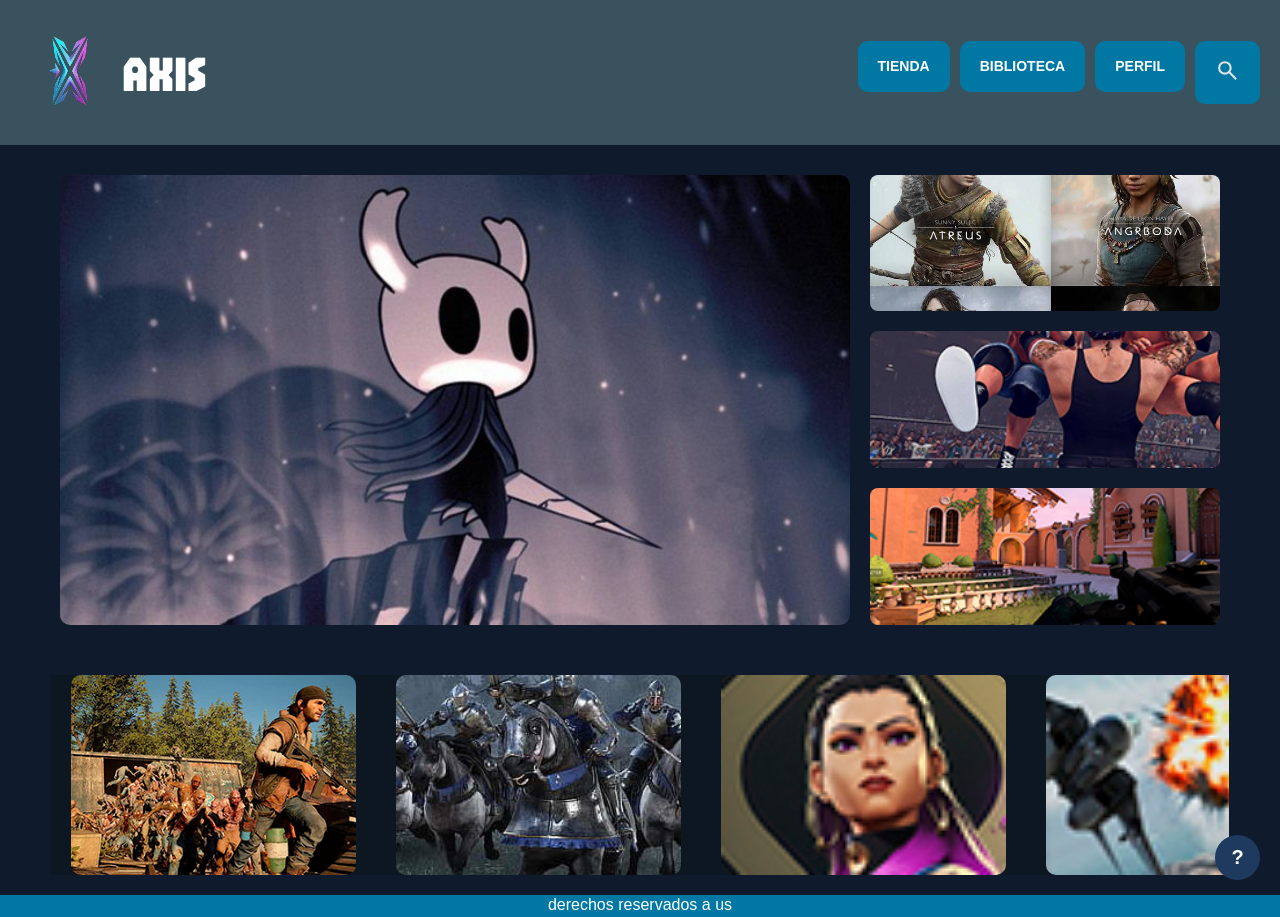
<file: index.html>
<!doctype html>
<html lang="es">
  <head>
    <meta charset="UTF-8" />
    <meta name="viewport" content="width=device-width, initial-scale=1.0" />
    <link rel="stylesheet" href="css/normalize.css" />
    <link rel="stylesheet" href="css/style.css" />
    <link rel="preconnect" href="https://fonts.googleapis.com">
<link rel="preconnect" href="https://fonts.gstatic.com" crossorigin>
<link href="https://fonts.googleapis.com/css2?family=Jaro:opsz@6..72&display=swap" rel="stylesheet">
    <title>Axis - Inicio</title>
  </head>

  <body>

    <header class="header">
      <div class="header-logo">
        <img src="img/Gemini_Generated_Image_lyifvlyifvlyifvl-removebg-preview.png" alt="Logo Axis" />
        <h1>AXIS</h1>
      </div>
      <nav class="header-nav">
        <ul class="header-nav-list">
          <li><a href="shop.html">TIENDA</a></li>
          <li><a href="library.html">BIBLIOTECA</a></li>
          <li><a href="profile.html">PERFIL</a></li>
          <li class="header-search-item"><a href="#"><div class="header-search">
        <img src="img/search_24dp_E3E3E3_FILL0_wght400_GRAD0_opsz24.svg" alt="Buscar" />
      </div></a></li>
        </ul>
      </nav>
    </header>

    <main>
      <div class="content">
        <div class="home-banner">
          <div class="home-banner-featured">
            <img src="img\hollow_knight.jpg" alt="Juego destacado" />
          </div>
          
          <div class="home-banner-info">
            <div class="home-banner-info-box">
              <img src="img/highlight-1.jpg" alt="Info 1" />
            </div>
            <div class="home-banner-info-box">
              <img src="img/slider-1.jpg" alt="Info 2" />
            </div>
            <div class="home-banner-info-box">
              <img src="img/slider-5.png" alt="Info 3" />
            </div>
          </div>
        </div>

        <!-- Sección: Fila de juegos recientes -->
        <div class="home-games-row">
          <div class="carrusel-track">
              <div class="itemCarrousel"><img src="img\news-1.jpg" alt="1"></div>
              <div class="itemCarrousel"><img src="img\game-16.jpg" alt="2"></div>
              <div class="itemCarrousel"><img src="img\news-5.jpg" alt="3"></div>
              <div class="itemCarrousel"><img src="img\news-4.jpg" alt="4"></div>
              <div class="itemCarrousel"><img src="img\news-2.jpg" alt="5"></div>
              <div class="itemCarrousel"><img src="img\game-19.jpg" alt="6"></div>
              <div class="itemCarrousel"><img src="img\game-16.jpg" alt="7"></div>
              <div class="itemCarrousel"><img src="img\game-17.jpg" alt="8"></div>

              <div class="itemCarrousel"><img src="img\news-1.jpg" alt="1"></div>
              <div class="itemCarrousel"><img src="img\game-16.jpg" alt="2"></div>
              <div class="itemCarrousel"><img src="img\news-5.jpg" alt="3"></div>
              <div class="itemCarrousel"><img src="img\news-4.jpg" alt="4"></div>
              <div class="itemCarrousel"><img src="img\news-2.jpg" alt="5"></div>
              <div class="itemCarrousel"><img src="img\game-19.jpg" alt="6"></div>
          </div>
      </div>

      </div>
    </main>

    <div class="help-btn">?</div>

    <footer>
      <p>derechos reservados a us</p>
    </footer>

  </body>
</html>
</file>
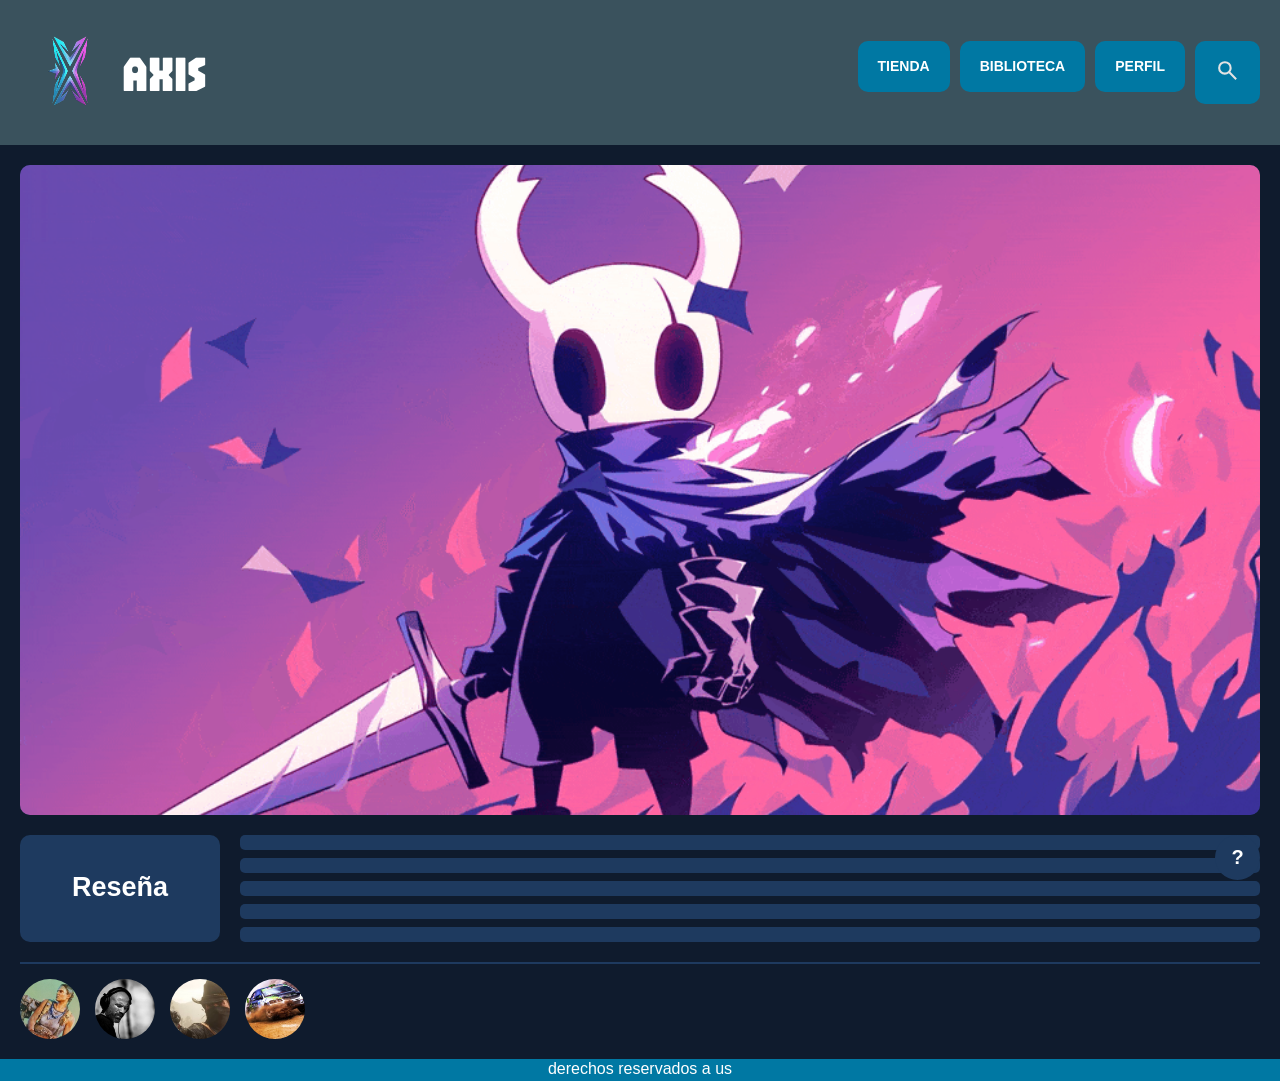
<file: game.html>
<!doctype html>
<html lang="es">
  <head>
    <meta charset="UTF-8" />
    <meta name="viewport" content="width=device-width, initial-scale=1.0" />
    <link rel="stylesheet" href="css/normalize.css" />
    <link rel="stylesheet" href="css/style.css" />
    <link rel="preconnect" href="https://fonts.googleapis.com">
    <link rel="preconnect" href="https://fonts.gstatic.com" crossorigin>
    <link href="https://fonts.googleapis.com/css2?family=Jaro:opsz@6..72&display=swap" rel="stylesheet">
    <title>Axis - Detalle de juego</title>
  </head>

  <body>

    <header class="header">
      <div class="header-logo">
        <img src="img/Gemini_Generated_Image_lyifvlyifvlyifvl-removebg-preview.png" alt="Logo Axis" />
<h1><a href="index.html">AXIS</a></h1>      </div>
      <nav class="header-nav">
        <ul class="header-nav-list">
          <li><a href="shop.html">TIENDA</a></li>
          <li><a href="library.html">BIBLIOTECA</a></li>
          <li><a href="profile.html">PERFIL</a></li>
          <li class="header-search-item"><a href="search.html"><div class="header-search">
        <img src="img/search_24dp_E3E3E3_FILL0_wght400_GRAD0_opsz24.svg" alt="Buscar" />
      </div></a></li>
        </ul>
      </nav>
    </header>

    <main>
      <div class="content">
        <div class="gif-main">
          <img src="img/hollow-knight-the-knight-nail-held-ready-purple-gradient-gif-desktop-wallpaper-preview.gif" alt="Banner del juego" />
        </div>

        <div class="detalle-info">
          <div class="detalle-info-left">
            <h2>Reseña</h2>
          </div>
          <div class="detalle-info-right">
            <div class="detalle-info-bar"></div>
            <div class="detalle-info-bar"></div>
            <div class="detalle-info-bar"></div>
            <div class="detalle-info-bar"></div>
            <div class="detalle-info-bar"></div>
          </div>
        </div>
        <div class="detalle-reviews">
          <div class="detalle-review-avatar">
            <img src="img\main-game-11.jpg" alt="Usuario 1" />
          </div>
          <div class="detalle-review-avatar">
            <img src="img\latest-1.jpg" alt="Usuario 2" />
          </div>
          <div class="detalle-review-avatar">
            <img src="img\latest-2.jpg" alt="Usuario 3" />
          </div>
          <div class="detalle-review-avatar">
            <img src="img\latest-6.jpg" alt="Usuario 4" />
          </div>
        </div>

      </div>
    </main>

    <div class="help-btn">?</div>

    <footer>
      <p>derechos reservados a us</p>
    </footer>

  </body>
</html>
</file>
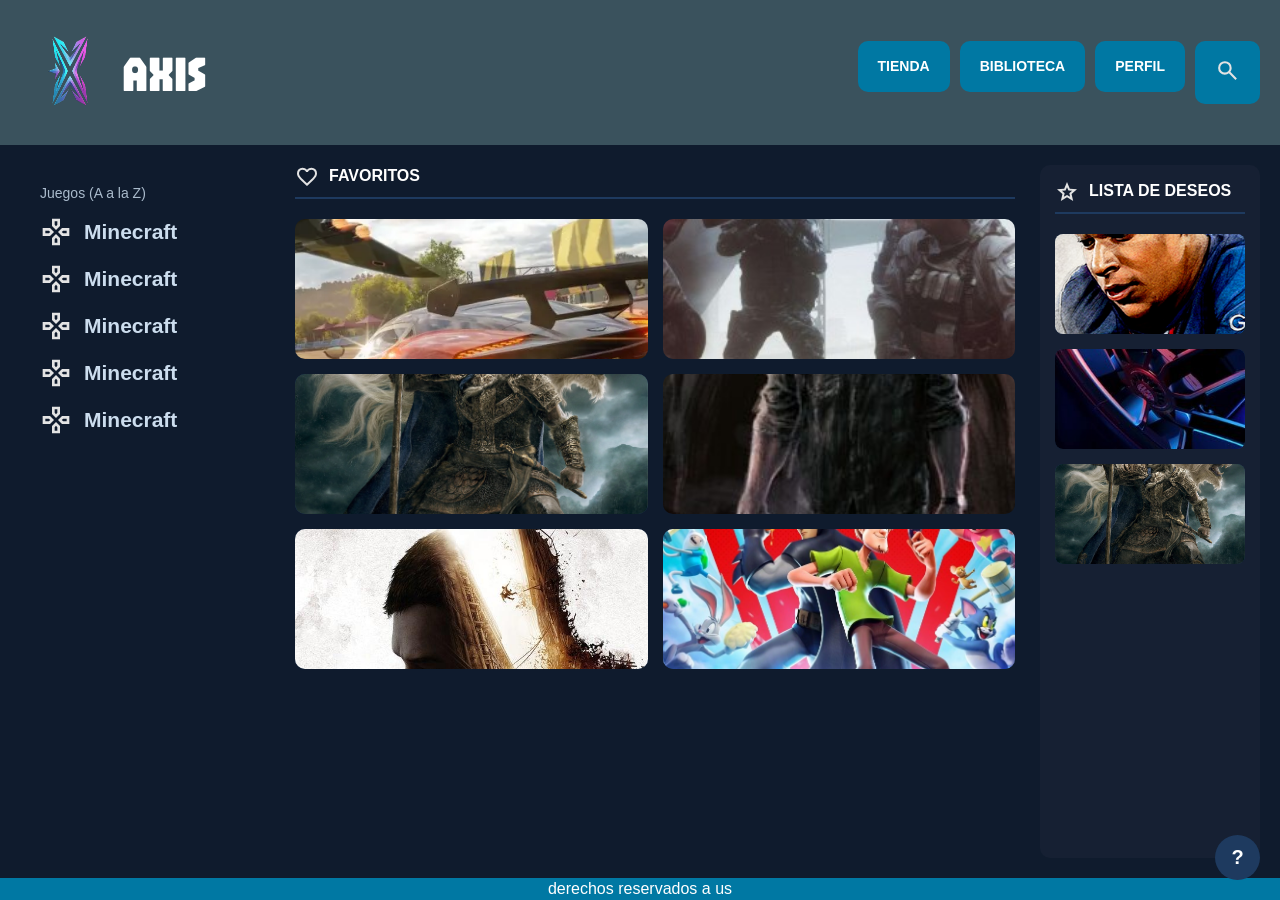
<file: library.html>
<!doctype html>
<html lang="es">
  <head>
    <meta charset="UTF-8" />
    <meta name="viewport" content="width=device-width, initial-scale=1.0" />
    <link rel="stylesheet" href="css/normalize.css" />
    <link rel="stylesheet" href="css/style.css" />
    <link rel="preconnect" href="https://fonts.googleapis.com">
<link rel="preconnect" href="https://fonts.gstatic.com" crossorigin>
<link href="https://fonts.googleapis.com/css2?family=Jaro:opsz@6..72&display=swap" rel="stylesheet">
    <title>Axis - Biblioteca</title>
  </head>

  <header class="header">
      <div class="header-logo">
        <img src="img/Gemini_Generated_Image_lyifvlyifvlyifvl-removebg-preview.png" alt="Logo Axis" />
<h1><a href="index.html">AXIS</a></h1>      </div>
      <nav class="header-nav">
        <ul class="header-nav-list">
          <li><a href="shop.html">TIENDA</a></li>
          <li><a href="library.html">BIBLIOTECA</a></li>
          <li><a href="profile.html">PERFIL</a></li>
          <li><a href="#"><div class="header-search">
        <img src="img/search_24dp_E3E3E3_FILL0_wght400_GRAD0_opsz24.svg" alt="Buscar" />
      </div></a></li>
        </ul>
      </nav>
    </header>

  <body>
    <main class="layout-main biblioteca-layout">

      <aside class="sidebar">
        <p class="sidebar-title">Juegos (A a la Z)</p>
        <ul class="biblioteca-sidebar-list">
          <li>
            <img src="img/gamepad_24dp_E3E3E3_FILL0_wght400_GRAD0_opsz24.svg" alt="Icono juego" />
            <h2>Minecraft</h2>
          </li>
          <li>
            <img src="img/gamepad_24dp_E3E3E3_FILL0_wght400_GRAD0_opsz24.svg" alt="Icono juego" />
            <h2>Minecraft</h2>
          </li>
          <li>
            <img src="img/gamepad_24dp_E3E3E3_FILL0_wght400_GRAD0_opsz24.svg" alt="Icono juego" />
            <h2>Minecraft</h2>
          </li>
          <li>
            <img src="img/gamepad_24dp_E3E3E3_FILL0_wght400_GRAD0_opsz24.svg" alt="Icono juego" />
            <h2>Minecraft</h2>
          </li>
          <li>
            <img src="img/gamepad_24dp_E3E3E3_FILL0_wght400_GRAD0_opsz24.svg" alt="Icono juego" />
            <h2>Minecraft</h2>
          </li>
        </ul>
      </aside>

      <section class="biblioteca-central">
        <div class="section-title-box">
          <img src="img/favorite_24dp_E3E3E3_FILL0_wght400_GRAD0_opsz24.svg" alt="Favoritos icono" />
          <span>FAVORITOS</span>
        </div>

        <div class="biblioteca-grid">
          <div class="game-card"><img src="img/game-9.webp" alt="Juego 1" /></div>
          <div class="game-card"><img src="img/game-1.jpg" alt="Juego 2" /></div>
          <div class="game-card"><img src="img/game-2.webp" alt="Juego 3" /></div>
          <div class="game-card"><img src="img/game-3.jpg" alt="Juego 4" /></div>
          <div class="game-card"><img src="img/game-4.jpg" alt="Juego 5" /></div>
          <div class="game-card"><img src="img/game-7.webp" alt="Juego 6" /></div>
        </div>
      </section>

      <aside class="biblioteca-deseos-sidebar">
        <div class="section-title-box">
          <img src="img/star_24dp_E3E3E3_FILL0_wght400_GRAD0_opsz24.svg" alt="Lista de deseos icono" />
          <span>LISTA DE DESEOS</span>
        </div>

        <div class="deseos-lista">
          <div class="game-card-deseo"><img src="img/game-6.png" alt="Deseo 1" /></div>
          <div class="game-card-deseo"><img src="img/game-8.jpg" alt="Deseo 2" /></div>
          <div class="game-card-deseo"><img src="img/game-2.webp" alt="Deseo 3" /></div>
        </div>
      </aside>

    </main>

    <div class="help-btn">?</div>

    <footer>
      <p>derechos reservados a us</p>
    </footer>

  </body>
</html>
</file>
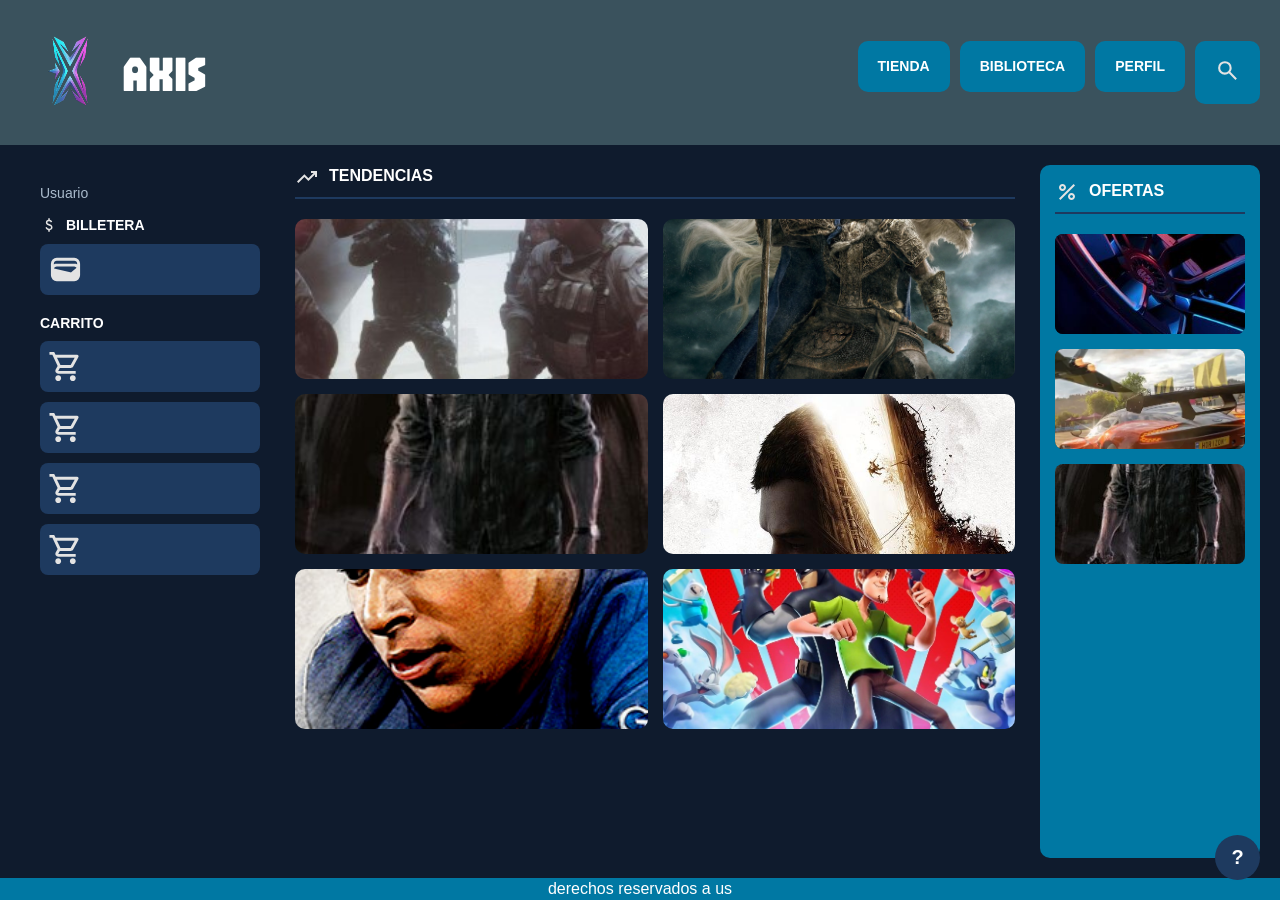
<file: shop.html>
<!doctype html>
<html lang="es">
  <head>
    <meta charset="UTF-8" />
    <meta name="viewport" content="width=device-width, initial-scale=1.0" />
    <link rel="stylesheet" href="css/normalize.css" />
    <link rel="stylesheet" href="css/style.css" />
    <link rel="preconnect" href="https://fonts.googleapis.com">
<link rel="preconnect" href="https://fonts.gstatic.com" crossorigin>
<link href="https://fonts.googleapis.com/css2?family=Jaro:opsz@6..72&display=swap" rel="stylesheet">
    <title>Axis - Tienda</title>
  </head>

  <body>

    <header class="header">
      <div class="header-logo">
        <img src="img/Gemini_Generated_Image_lyifvlyifvlyifvl-removebg-preview.png" alt="Logo Axis" />
        <h1><a href="index.html">AXIS</a></h1>
      </div>
      <nav class="header-nav">
        <ul class="header-nav-list">
          <li><a href="shop.html">TIENDA</a></li>
          <li><a href="library.html">BIBLIOTECA</a></li>
          <li><a href="profile.html">PERFIL</a></li>
          <li class="header-search-item"><a href="#"><div class="header-search">
        <img src="img/search_24dp_E3E3E3_FILL0_wght400_GRAD0_opsz24.svg" alt="Buscar" />
      </div></a></li>
        </ul>
      </nav>
    </header>

    <main class="layout-main">

<main class="layout-main tienda-layout">

      <aside class="sidebar">
        <p class="sidebar-title">Usuario</p>
        <div class="sidebar-section">
          <h3>
            <img src="img\attach_money_24dp_E3E3E3_FILL0_wght400_GRAD0_opsz24.svg" alt="Billetera icono" />
            BILLETERA
          </h3>
          <div class="sidebar-item"><img src="img\wallet_24dp_E3E3E3_FILL0_wght400_GRAD0_opsz24.svg" alt="Método de pago" /></div>
        </div>
        <div class="sidebar-section">
          <h3>CARRITO</h3>
          <div class="sidebar-item"><img src="img\shopping_cart_24dp_E3E3E3_FILL0_wght400_GRAD0_opsz24.svg" alt="Juego en carrito" /></div>
          <div class="sidebar-item"><img src="img\shopping_cart_24dp_E3E3E3_FILL0_wght400_GRAD0_opsz24.svg" alt="Juego en carrito" /></div>
          <div class="sidebar-item"><img src="img\shopping_cart_24dp_E3E3E3_FILL0_wght400_GRAD0_opsz24.svg" alt="Juego en carrito" /></div>
          <div class="sidebar-item"><img src="img\shopping_cart_24dp_E3E3E3_FILL0_wght400_GRAD0_opsz24.svg" alt="Juego en carrito" /></div>
        </div>
      </aside>

      <section class="tienda-central">
        <div class="section-title-box">
          <img src="img\trending_up_24dp_E3E3E3_FILL0_wght400_GRAD0_opsz24.svg" alt="Tendencias icono" />
          <span>TENDENCIAS</span>
        </div>
        
        <div class="tienda-grid">
          <div class="game-card"><img src="img/game-1.jpg" alt="Juego 1" /></div>
          <div class="game-card"><img src="img/game-2.webp" alt="Juego 2" /></div>
          <div class="game-card"><img src="img/game-3.jpg" alt="Juego 3" /></div>
          <div class="game-card"><img src="img/game-4.jpg" alt="Juego 4" /></div>
          <div class="game-card"><img src="img/game-6.png" alt="Juego 5" /></div>
          <div class="game-card"><img src="img/game-7.webp" alt="Juego 6" /></div>
        </div>
      </section>

      <aside class="tienda-ofertas-sidebar">
        <div class="section-title-box">
          <img src="img\percent_24dp_E3E3E3_FILL0_wght400_GRAD0_opsz24.svg" alt="Ofertas icono" />
          <span>OFERTAS</span>
        </div>

        <div class="ofertas-lista">
          <div class="game-card-oferta"><img src="img/game-8.jpg" alt="Oferta 1" /></div>
          <div class="game-card-oferta"><img src="img/game-9.webp" alt="Oferta 2" /></div>
          <div class="game-card-oferta"><img src="img/game-3.jpg" alt="Oferta 3" /></div>
        </div>
      </aside>

    </main>

    <div class="help-btn">?</div>

    <footer>
      <p>derechos reservados a us</p>
    </footer>

  </body>
</html>
</file>
<file: css/style.css>
@media (max-width: 1200px) {

    .header {
        flex-direction: column;
        gap: 1rem;
        padding: 1rem;
    }

    .header-logo h1 {
        font-size: 3rem;
    }

    .header-logo img {
        width: 6rem;
        height: 6rem;
    }

    .header-nav {
        width: 100%;
        justify-content: center;
    }

    .header-nav-list {
        justify-content: center;
        flex-wrap: wrap;
    }

    .tienda-layout,
    .biblioteca-layout {
        grid-template-columns: 1fr;
    }

    .sidebar {
        width: 100%;
    }

    .home-banner {
        flex-direction: column;
        height: auto;
        margin-inline: 1rem;
    }

    .home-banner-info {
        width: 100%;
        height: auto;
    }

    .tienda-central .tienda-grid,
    .biblioteca-central .biblioteca-grid {
        grid-template-columns: 1fr;
    }

    .perfil-layout {
        flex-direction: column;
    }

    .perfil-tabs {
        gap: 1.5rem;
    }

    .detalle-info {
        flex-direction: column;
    }

    .detalle-info-left {
        width: 100%;
    }
}

:root {
    --color-principal: #3A525D;
    --color-secondary: #0078A3;
    --color-white: #fff;
    --color-bg: #0C1722;
}

* {
    margin: 0;
    padding: 0;
    box-sizing: border-box;
}

html {
    font-size: 62.5%;
}

body {
    font-size: 1.6rem;
    background-color: #0f1b2d;
    color: white;
    font-family: sans-serif;
    display: flex;
    flex-direction: column;
    min-height: 100vh; 
}

/*HEADER*/

.header {
    display: flex;
    align-items: center;
    justify-content: space-between;
    background-color: var(--color-principal);
    padding: 1rem 2rem;
}

.header a {
    color: white;
    text-decoration: none;
}

.header-logo {
    display: flex;
    align-items: center;
    gap: 0.2rem;
}

.header-logo img {
    width: 10rem;
    height: 10rem;
}

.header-logo h1 {
    font-size: 5rem;
    color: white;
    font-family: 'Jaro', sans-serif;
}

.header-nav {
    display: flex;
    gap: 1.5rem;
}

.header-nav a {
    text-decoration: none;
    color: white;
    background-color: var(--color-secondary);
    padding: 0.8rem 2rem;
    border-radius: 2rem;
    font-size: 1.4rem;
    font-weight: bold;
}

.header-search img {
    width: 2.5rem;
    height: 2.5rem;
}

.header-nav-list {
    list-style: none;
    margin: 0;
    padding: 0;
    display: flex;
    gap: 1rem;
}

.header-nav-list li a {
    display: inline-block;
    padding: 1.75rem 2rem;
    border-radius: 1rem;
    text-decoration: none;
}

.header-nav-list li a:hover {
    background-color: rgba(255, 255, 255, 0.1);
    color: inherit;
}

/*LAYOUT BASE*/

.layout-main {
    display: flex;
    flex: 1;
}

main {
    flex: 1; 
    display: flex;
    flex-direction: column;
}

.sidebar {
    width: 18rem;
    padding: 2rem;
    flex-shrink: 0;
}

.content {
    flex: 1;
    padding: 2rem;
}

.content .home-games-row {
    position: relative;
    max-width: 95%; 
    margin: auto;
    overflow: hidden; 
    background-color: var(--color-bg); 
}

.content .home-games-row .carrusel-track {
    display: flex;
    width: max-content; 
    animation: sidemove 20s linear infinite;
    animation-play-state: paused;
}

.content .home-games-row:hover .carrusel-track {
    animation-play-state: running;
}

.itemCarrousel {
    flex-shrink: 0; 
    width: 325px;  
    height: 200px; 
    padding: 0 20px; 
    box-sizing: border-box;
}

.itemCarrousel img {
    width: 100%;
    height: 100%;
    object-fit: cover; 
    border-radius: 10px; 
}

@keyframes sidemove {
    0% {
        transform: translateX(0); 
    }
    100% {
        transform: translateX(-50%); 
    }
}

footer{
    display: flex;
    align-items: center;
    justify-content:center;
    background-color: var(--color-secondary);
    padding: 0.5rem;
    height: 2.2rem;
}

/* SIDEBAR */

.sidebar-title {
    font-size: 1.4rem;
    color: #aabbcc;
    margin-bottom: 1.5rem;
}

.sidebar-section {
    margin-bottom: 2rem;
}

.sidebar-section h3 {
    font-size: 1.4rem;
    color: white;
    margin-bottom: 1rem;
    display: flex;
    align-items: center;
    gap: 0.8rem;
}

.sidebar-section h3 img {
    width: 1.8rem;
    height: 1.8rem;
}

.sidebar-item {
    display: flex;
    align-items: center;
    gap: 1rem;
    margin-bottom: 1rem;
    background-color: #1e3a5f;
    border-radius: 0.8rem;
    padding: 0.8rem;
}

.sidebar-item img {
    width: 3.5rem;
    height: 3.5rem;
}

.sidebar-item-bar {
    flex: 1;
    height: 0.8rem;
    background-color: #2a4a70;
    border-radius: 0.4rem;
}

/*GAME CARD  */

.game-card {
    background-color: #1e3a5f;
    border-radius: 1rem;
    overflow: hidden;
}

.game-card img {
    width: 100%;
    height: 100%;
    object-fit: cover;
    display: block;
}

/*  SECTION TITLE */

.section-title {
    display: flex;
    align-items: center;
    gap: 1rem;
    font-size: 1.6rem;
    margin-bottom: 1.5rem;
    color: white;
}

.section-title img {
    width: 2rem;
    height: 2rem;
}

/* HELP BUTTON  */

.help-btn {
    position: fixed;
    bottom: 2rem;
    right: 2rem;
    background-color: #1e3a5f;
    color: white;
    width: 4.5rem;
    height: 4.5rem;
    border-radius: 50%;
    display: flex;
    align-items: center;
    justify-content: center;
    font-size: 2rem;
    font-weight: bold;
    cursor: pointer;
}

/* BUTTONS */

.btn {
    background-color: #1e3a5f;
    color: white;
    border: none;
    padding: 0.8rem 1.6rem;
    border-radius: 0.5rem;
    font-size: 1.4rem;
    cursor: pointer;
}

.btn:hover {
    background-color: #2a5a8f;
}
/* INDEX*/

.home-banner {
    display: flex;
    gap: 2rem;
    margin-inline: 4rem;
    margin-top: 1rem;
    margin-bottom: 5rem;
    height: 45rem;
}

.home-banner-featured {
    flex: 1;
    background-color: #1e3a5f;
    border-radius: 1rem;
    overflow: hidden;
}

.home-banner-featured img {
    width: 100%;
    height: 100%;
    object-fit: cover;
    transition: transform 0.5s ease;
    display: block; 
}

.home-banner-featured:hover img {
    transform: scale(1.1); 
}

.home-banner-info {
    width: 35rem;
    height: 45rem; 
    display: flex;
    flex-direction: column;
    gap: 2rem;
}

.home-banner-info-box {
    flex: 1;
    background-color: var(--color-bg);
    border-radius: 0.8rem;
    overflow: hidden; 
    position: relative;
}

.home-banner-info-box img {
    width: 100%;
    height: 100%;
    object-fit: cover; 
    display: block;
    transition: transform 0.5s ease;
}

.home-banner-info-box:hover img {
    transform: scale(1.1);
}

/* PERFIL*/

.perfil-layout {
    display: flex;
    gap: 2rem;
}

.perfil-sidebar {
    width: 100%; 
    display: flex;
    flex-direction: column;
    align-items: center;
    gap: 1.2rem;
}

.perfil-avatar {
    width: 12rem;
    height: 12rem;
    border-radius: 50%;
    background-color: #1e3a5f;
    overflow: hidden;
}

.perfil-avatar img {
    width: 100%;
    height: 100%;
    object-fit: cover;
}

.perfil-username {
    font-size: 1.8rem;
    color: white;
    font-weight: bold;
}

.perfil-info-label {
    font-size: 1.3rem;
    color: #aabbcc;
}

.perfil-logros {
    margin-top: 1.5rem;
    width: 100%;
}

.perfil-logros h3 {
    font-size: 1.3rem;
    color: white;
    margin-bottom: 1rem;
    text-align: center;
    letter-spacing: 0.1rem;
}

.logros-grid {
    display: grid;
    grid-template-columns: repeat(4, 1fr);
    gap: 0.8rem;
    width: 100%;
}

.logro-item {
    width: 100%;
    aspect-ratio: 1; 
    background-color: #1e3a5f;
    border-radius: 50%;
    overflow: hidden;
}

.logro-item img {
    width: 100%;
    height: 100%;
    object-fit: cover;
}

.perfil-content {
    flex: 1;
}

.perfil-tabs {
    display: flex;
    gap: 3rem;
    margin-bottom: 2rem;
    border-bottom: 2px solid #1e3a5f;
    padding-bottom: 1rem;
}

.perfil-tab {
    display: flex;
    align-items: center;
    gap: 0.8rem;
    color: #aabbcc;
    font-size: 1.4rem;
    cursor: pointer;
    position: relative;
    padding-bottom: 1rem;
}

.perfil-tab.active {
    color: white;
    font-weight: bold;
}

.perfil-tab.active::after {
    content: '';
    position: absolute;
    bottom: -1.2rem;
    left: 0;
    width: 100%;
    height: 2px;
    background-color: #0078A3;
}

.perfil-tab img {
    width: 1.8rem;
    height: 1.8rem;
}

.perfil-post {
    background-color: #1e3a5f;
    border-radius: 1rem;
    padding: 2rem;
    margin-bottom: 1.5rem;
}

.perfil-post-header {
    display: flex;
    align-items: center;
    gap: 1.2rem;
    margin-bottom: 1.2rem;
}

.perfil-post-avatar {
    width: 4rem;
    height: 4rem;
    background-color: #2a4a70;
    border-radius: 50%; 
    overflow: hidden;
}

.perfil-post-avatar img {
    width: 100%;
    height: 100%;
    object-fit: cover;
}

.perfil-post-name {
    font-size: 1.4rem;
    color: white;
    font-weight: bold;
}

.perfil-post-text {
    font-size: 1.3rem;
    color: #ccddeeff;
    line-height: 1.6;
}

.perfil-post-actions {
    display: flex;
    gap: 1rem;
    margin-top: 1.5rem;
}

.btn-perfil {
    background-color: #2a4a70 !important; 
    border: 1px solid #0078A3 !important;
}

.btn-perfil:hover {
    background-color: #0078A3 !important;
}

.perfil-post-image {
    width: 100%;
    height: 24rem;
    background-color: #2a4a70;
    border-radius: 0.8rem;
    overflow: hidden;
    margin-top: 1.2rem;
}

.perfil-post-image img {
    width: 100%;
    height: 100%;
    object-fit: cover;
}
/* TIENDA*/

.tienda-layout {
    display: grid;
    grid-template-columns: 25rem 1fr 22rem; 
    gap: 2.5rem;
    padding: 2rem;
}

.section-title-box {
    display: flex;
    align-items: center;
    gap: 1rem;
    font-size: 1.6rem;
    font-weight: bold;
    color: white;
    margin-bottom: 2rem;
    border-bottom: 2px solid #1e3a5f;
    padding-bottom: 0.8rem;
}

.tienda-central {
    display: flex;
    flex-direction: column;
}

.tienda-central .tienda-grid {
    display: grid;
    grid-template-columns: repeat(2, 1fr);
    gap: 1.5rem;
}

.tienda-central .game-card {
    height: 16rem;
    border-radius: 1rem;
    overflow: hidden;
    background-color: var(--color-bg);
}

.tienda-central .game-card img {
    width: 100%;
    height: 100%;
    object-fit: cover;
    transition: transform 0.3s ease;
    display: block;
}

.tienda-central .game-card:hover img {
    transform: scale(1.05);
}

.tienda-ofertas-sidebar {
    background-color: var(--color-secondary);
    padding: 1.5rem;
    border-radius: 1rem;
    display: flex;
    flex-direction: column;
}

.sidebar .sidebar-section .sidebar-item{
    width: 22rem;
}

.ofertas-lista {
    display: flex;
    flex-direction: column;
    gap: 1.5rem;
}

.game-card-oferta {
    height: 10rem;
    border-radius: 0.8rem;
    overflow: hidden;
    background-color: var(--color-bg);
}

.game-card-oferta img {
    width: 100%;
    height: 100%;
    object-fit: cover;
    transition: transform 0.3s ease;
    display: block;
}

.game-card-oferta:hover img {
    transform: scale(1.1);
}
/* BIBLIOTECA*/

.biblioteca-layout {
    display: grid;
    grid-template-columns: 25rem 1fr 22rem;
    gap: 2.5rem;
    padding: 2rem;
}

.biblioteca-sidebar-list {
    list-style: none;
    display: flex;
    flex-direction: column;
    gap: 1.5rem;
}

.biblioteca-sidebar-list li {
    display: flex;
    align-items: center;
    gap: 1.2rem;
    font-size: 1.4rem;
    color: #ccddeeff;
    cursor: pointer;
}

.biblioteca-sidebar-list li img {
    width: 3.2rem;
    height: 3.2rem;
}

.biblioteca-central {
    display: flex;
    flex-direction: column;
}

.biblioteca-central .biblioteca-grid {
    display: grid;
    grid-template-columns: repeat(2, 1fr);
    gap: 1.5rem;
}

.biblioteca-central .game-card {
    height: 14rem;
    width: 100%;
    overflow: hidden;
    border-radius: 1rem;
    background-color: #1e3a5f;
}

.biblioteca-central .game-card img {
    width: 100%;
    height: 100%;
    object-fit: cover;
    display: block;
    transition: transform 0.2s ease;
}

.biblioteca-central .game-card:hover img {
    transform: scale(1.05);
}

.biblioteca-deseos-sidebar {
    background-color: #162033; 
    padding: 1.5rem;
    border-radius: 1rem;
    display: flex;
    flex-direction: column;
}

.deseos-lista {
    display: flex;
    flex-direction: column;
    gap: 1.5rem;
}

.game-card-deseo {
    height: 10rem; 
    border-radius: 0.8rem;
    overflow: hidden;
    background-color: #1e3a5f;
}

.game-card-deseo img {
    width: 100%;
    height: 100%;
    object-fit: cover;
    display: block;
    transition: transform 0.2s ease;
}

.game-card-deseo:hover img {
    transform: scale(1.1);
}

/*PANTALLA DE JUEGO*/

.gif-main {
    width: 100%;
    height: 65rem;
    background-color: #1e3a5f;
    border-radius: 1rem;
    overflow: hidden;
    margin-bottom: 2rem;
}

.gif-main img {
    width: 100%;
    height: 100%;
    object-fit: cover;
}

.detalle-info {
    display: flex;
    gap: 2rem;
}

.detalle-info-left {
    width: 20rem;
    background-color: #1e3a5f;
    border-radius: 1rem;
    padding: 1.5rem;
    display: flex;
    align-items: center;
    justify-content: center;
    font-size: 1.8rem;
}

.detalle-info-right {
    flex: 1;
    display: flex;
    flex-direction: column;
    gap: 0.8rem;
}

.detalle-info-bar {
    height: 1.5rem;
    background-color: #1e3a5f;
    border-radius: 0.5rem;
}

.detalle-reviews {
    display: flex;
    gap: 1.5rem;
    margin-top: 2rem;
    padding-top: 1.5rem;
    border-top: 2px solid #1e3a5f;
}

.detalle-review-avatar {
    width: 6rem;
    height: 6rem;
    background-color: #1e3a5f;
    border-radius: 50%;
    overflow: hidden;
    flex-shrink: 0;
}

.detalle-review-avatar img {
    width: 100%;
    height: 100%;
    object-fit: cover;
}

.detalle-reviews .detalle-review-avatar:hover img{
    transform: scale(1.1);
}
</file>
